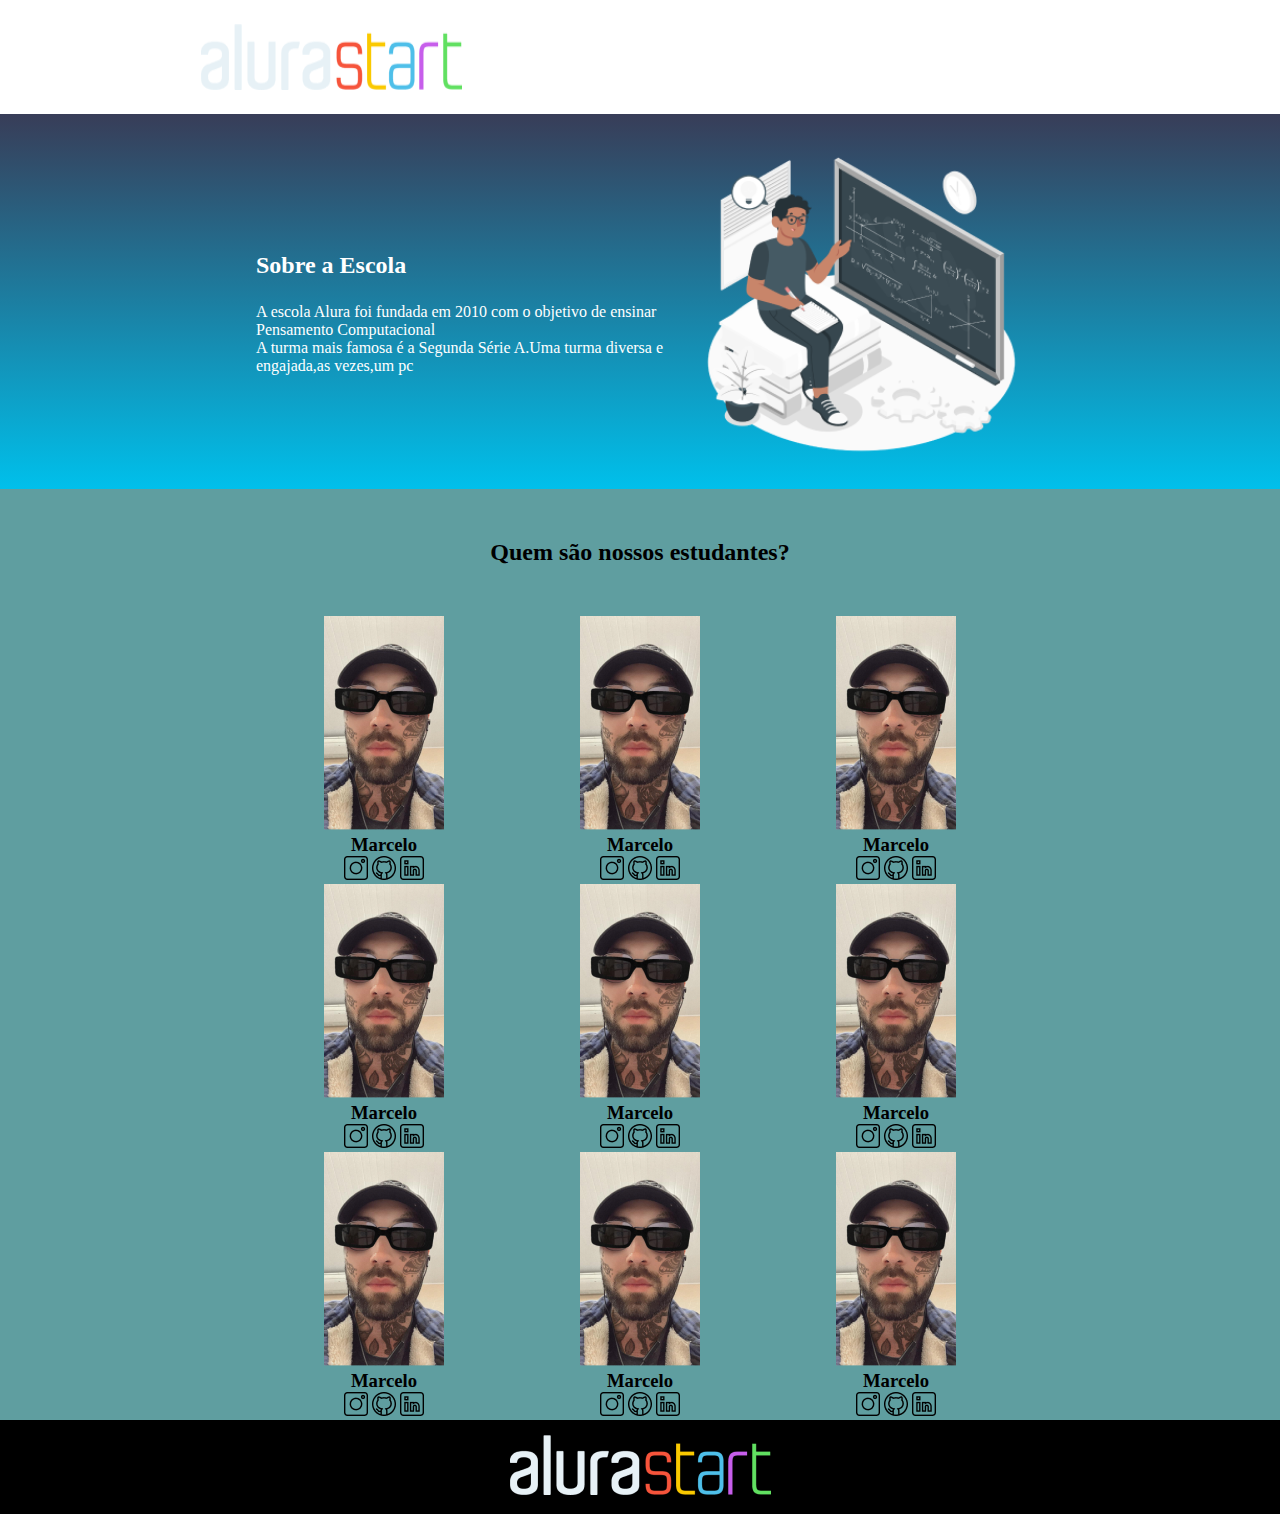
<file: index.html>
<!DOCTYPE html>
<html lang="en">

<head>
    <meta charset="UTF-8">
    <meta http-equiv="X-UA-Compatible" content="IE=edge">
    <meta name="viewport" content="width=device-width, initial-scale=1.0">
    <link rel="stylesheet" href="style.css">
    <link rel="preconnect; href="https://fonts.googleapis.com">
    <link rel="preconnect" href="https://fonts.gstatic.com" crossorigin>
    <link href="https://fonts.googleapis.com/css2?family=Inter:wght@700&family=Poppins:wght@400;700&display=swap"
        rel="stylesheet">
    <title>Document</title>
</head>

<body>

    <header class="cabecalho">
        <img class="imargem" src="./imargem/alurastart logo 1.png" alt="logo da alura start">
        <ul class="itens-cabecalho">
            <li class="item-lista">Estudante</li>
            <li class="item-lista">Escola</li>
        </ul>
    </header>

    <section class="escola">
        <div class="escola-conteudo">
            <h2 class="escola-titulo">Sobre a Escola</h2>
            <p class="escola-texto-um">
                A escola Alura foi fundada em 2010 com o objetivo de ensinar Pensamento Computacional
            </p>
            <p class="escola-texto-dois">
                A turma mais famosa é a Segunda Série A.Uma turma diversa e engajada,as vezes,um pc
            </p>
        </div>
        <img src="./imargem/Formula-amico 1.png" alt="professora no quadro" class="escola-imagem">
    </section>

    <section class="estudante">
        <h2 class="estudante-titulo">Quem são nossos estudantes?</h2>

        <div class="estudante-todos">

            <span></span>

            <div class="estudante-div">
                <img class="estudante-imagem "src="./imargem/Marcelo 1.png" alt="foto do estudante Marcelo">
                <h3 class="estudante-nome">Marcelo</h3>
                <img class="estudante-icone"src="./imargem/instagram.png" alt="Instagram">
                <img class="estudante-icone"src="./imargem/github.png" alt="Github">
                <img class="estudante-icone" src="./imargem/linkedin.png" alt="LinkedIn">
            </div>

            <div class="estudante-div">
                <img class="estudante-imagem" src="./imargem/Marcelo 1.png" alt="foto do estudante Marcelo">
                <h3 class="estudante-nome">Marcelo</h3>
                <img class="estudante-icone"src="./imargem/instagram.png" alt="Instagram">
                <img class="estudante-icone"src="./imargem/github.png" alt="Github">
                <img class="estudante-icone" src="./imargem/linkedin.png" alt="LinkedIn">
            </div>

            <div class="estudante-div">
                <img class="estudante-imagem" src="./imargem/Marcelo 1.png" alt="foto do estudante Marcelo">
                <h3 class="estudante-nome">Marcelo</h3>
                <img class="estudante-icone"src="./imargem/instagram.png" alt="Instagram">
                <img class="estudante-icone"src="./imargem/github.png" alt="Github">
                <img class="estudante-icone" src="./imargem/linkedin.png" alt="LinkedIn">
            </div>



        </div>

        <div class="estudante-todos">

            <span></span>

            <div class="estudante-div">
                <img class="estudante-imagem "src="./imargem/Marcelo 1.png" alt="foto do estudante Marcelo">
                <h3 class="estudante-nome">Marcelo</h3>
                <img class="estudante-icone"src="./imargem/instagram.png" alt="Instagram">
                <img class="estudante-icone"src="./imargem/github.png" alt="Github">
                <img class="estudante-icone" src="./imargem/linkedin.png" alt="LinkedIn">
            </div>

            <div class="estudante-div">
                <img class="estudante-imagem" src="./imargem/Marcelo 1.png" alt="foto do estudante Marcelo">
                <h3 class="estudante-nome">Marcelo</h3>
                <img class="estudante-icone"src="./imargem/instagram.png" alt="Instagram">
                <img class="estudante-icone"src="./imargem/github.png" alt="Github">
                <img class="estudante-icone" src="./imargem/linkedin.png" alt="LinkedIn">
            </div>

            <div class="estudante-div">
                <img class="estudante-imagem" src="./imargem/Marcelo 1.png" alt="foto do estudante Marcelo">
                <h3 class="estudante-nome">Marcelo</h3>
                <img class="estudante-icone"src="./imargem/instagram.png" alt="Instagram">
                <img class="estudante-icone"src="./imargem/github.png" alt="Github">
                <img class="estudante-icone" src="./imargem/linkedin.png" alt="LinkedIn">
            </div>



        </div>

        <div class="estudante-todos">

            <span></span>

            <div class="estudante-div">
                <img class="estudante-imagem "src="./imargem/Marcelo 1.png" alt="foto do estudante Marcelo">
                <h3 class="estudante-nome">Marcelo</h3>
                <img class="estudante-icone"src="./imargem/instagram.png" alt="Instagram">
                <img class="estudante-icone"src="./imargem/github.png" alt="Github">
                <img class="estudante-icone" src="./imargem/linkedin.png" alt="LinkedIn">
            </div>

            <div class="estudante-div">
                <img class="estudante-imagem" src="./imargem/Marcelo 1.png" alt="foto do estudante Marcelo">
                <h3 class="estudante-nome">Marcelo</h3>
                <img class="estudante-icone"src="./imargem/instagram.png" alt="Instagram">
                <img class="estudante-icone"src="./imargem/github.png" alt="Github">
                <img class="estudante-icone" src="./imargem/linkedin.png" alt="LinkedIn">
            </div>

            <div class="estudante-div">
                <img class="estudante-imagem" src="./imargem/Marcelo 1.png" alt="foto do estudante Marcelo">
                <h3 class="estudante-nome">Marcelo</h3>
                <img class="estudante-icone"src="./imargem/instagram.png" alt="Instagram">
                <img class="estudante-icone"src="./imargem/github.png" alt="Github">
                <img class="estudante-icone" src="./imargem/linkedin.png" alt="LinkedIn">
            </div>



        </div>

    </section>

    <footer>
        <img src="./imargem/alurastart logo 1.png" alt="logo da alura start">
    </footer>

</html>
</file>
<file: style.css>
* {
    margin: 0;
    padding: 10;
}

.cabecalho {
    <div class="estudante-todos">

            <span></span>

            <div class="estudante-div">
                <img class="estudante-imagem "src="./imargem/Marcelo 1.png" alt="foto do estudante Marcelo">
                <h3 class="estudante-nome">Marcelo</h3>
                <img class="estudante-icone"src="./imargem/instagram.png" alt="Instagram">
                <img class="estudante-icone"src="./imargem/github.png" alt="Github">
                <img class="estudante-icone" src="./imargem/linkedin.png" alt="LinkedIn">
            </div>

            <div class="estudante-div">
                <img class="estudante-imagem" src="./imargem/Marcelo 1.png" alt="foto do estudante Marcelo">
                <h3 class="estudante-nome">Marcelo</h3>
                <img class="estudante-icone"src="./imargem/instagram.png" alt="Instagram">
                <img class="estudante-icone"src="./imargem/github.png" alt="Github">
                <img class="estudante-icone" src="./imargem/linkedin.png" alt="LinkedIn">
            </div>

            <div class="estudante-div">
                <img class="estudante-imagem" src="./imargem/Marcelo 1.png" alt="foto do estudante Marcelo">
                <h3 class="estudante-nome">Marcelo</h3>
                <img class="estudante-icone"src="./imargem/instagram.png" alt="Instagram">
                <img class="estudante-icone"src="./imargem/github.png" alt="Github">
                <img class="estudante-icone" src="./imargem/linkedin.png" alt="LinkedIn">
            </div>



        </div>r: #383D58;
    color: #fff;
    display: flex;
    justify-content: space-around;
    padding: 24px 0;
}

.imagem {
    width: 20%;
}

.item-lista {
    display: inline-block;
    margin: 0 16px;
    padding: 24px 0;
}

.escola-imagem {
    width: 25%;
}

.escola {
    background-image: linear-gradient(#383D58, #00c0eb);
    color: white;
    display: flex;
    justify-content: center;
    align-items: center;
    padding: 24px 0;
}

.escola-conteudo {
    width: 35%;
}

.escola-titulo {
    padding: 24px 0;
}

.estudante-imagem {
    width: 120px;
}

.estudante-icone {

    width: 24px;
}

.estudante-div {
    text-align: center;
}

.estudante-titulo {
    text-align: center;
    padding: 50px 0;
}


.estudante-todos {
    display: grid;
    grid-template-columns: 20% 20% 20% 20%;
}


footer {
    background-color: black;
    padding: 15px 0;
    text-align: center;
}

.estudante {
    background-color: cadetblue ;

}
</file>
